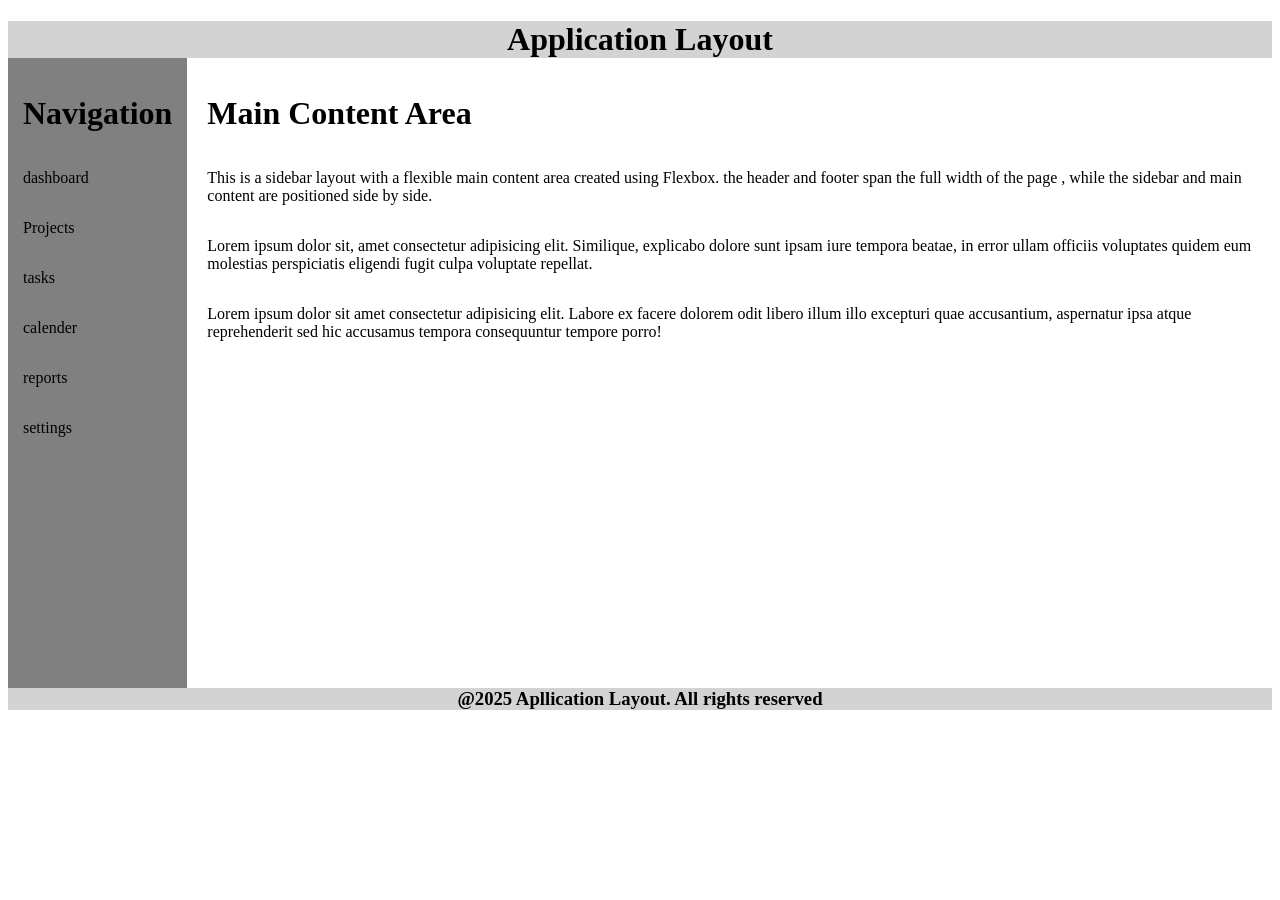
<file: Flexbox/medium-layout.html/index.html>
<!DOCTYPE html>
<html lang="en">
<head>
    <meta charset="UTF-8">
    <meta name="viewport" content="width=device-width, initial-scale=1.0">
    <title>Document</title>
    <link rel="stylesheet" href="style.css">
</head>
<body>
    <h1 class="title">Application Layout</h1>
    <div class="fridge">
        <div class="food">
            <h1>Navigation</h1>
        <p>dashboard</p>    
        <p>Projects</p>
        <p>tasks</p>
        <p>calender</p>
        <p>reports</p>
         <p>settings</p>   

        </div>
        <div class="water">
            <h1>Main Content Area</h1>
            <p>This is a sidebar layout with a flexible main  content  area  created using Flexbox. the header and footer  span  the full width of the page , while the sidebar and main content are positioned side by side.</p>
            <p>Lorem ipsum dolor sit, amet consectetur adipisicing elit. Similique, explicabo dolore sunt ipsam iure tempora beatae, in error ullam officiis voluptates quidem eum molestias perspiciatis eligendi fugit culpa voluptate repellat.</p>
            <p>Lorem ipsum dolor sit amet consectetur adipisicing elit. Labore ex facere dolorem odit libero illum illo excepturi quae accusantium, aspernatur ipsa atque reprehenderit sed hic accusamus tempora consequuntur tempore porro!</p>

        </div>
    </div>
    <h3 class="copyright">@2025 Apllication Layout. All rights reserved</h3>
</body>
</html>
</file>
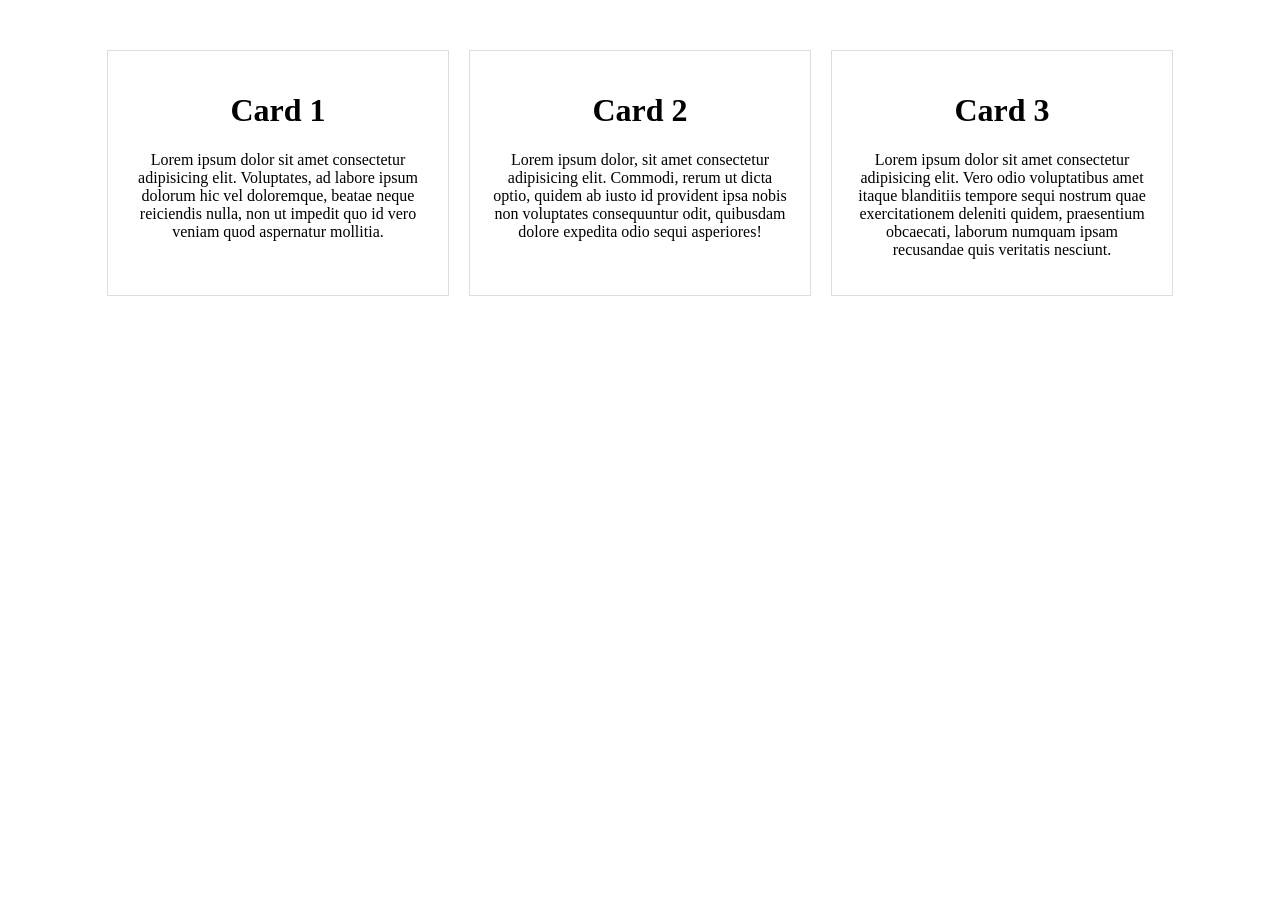
<file: Flexbox/easy-cards.html/easy-cards.html>
<!DOCTYPE html>
<html lang="en">
<head>
    <meta charset="UTF-8">
    <meta name="viewport" content="width=device-width, initial-scale=1.0">
    <title>Document</title>
    <link rel="stylesheet" href="flexbox.css">
</head>
<body>
    <div class="box">
        <div class="Joker">
            <h1>Card 1</h1>
            <p>Lorem ipsum dolor sit amet consectetur adipisicing elit. Voluptates, ad labore ipsum dolorum hic vel doloremque, beatae neque reiciendis nulla, non ut impedit quo id vero veniam quod aspernatur mollitia.</p>
        </div>


        <div class="Joker">
            <h1>Card 2</h1>
            <p>Lorem ipsum dolor, sit amet consectetur adipisicing elit. Commodi, rerum ut dicta optio, quidem ab iusto id provident ipsa nobis non voluptates consequuntur odit, quibusdam dolore expedita odio sequi asperiores!</p>
        </div>


        <div class="Joker">
            <h1>Card 3</h1>
            <p>Lorem ipsum dolor sit amet consectetur adipisicing elit. Vero odio voluptatibus amet itaque blanditiis tempore sequi nostrum quae exercitationem deleniti quidem, praesentium obcaecati, laborum numquam ipsam recusandae quis veritatis nesciunt.</p>

        </div>
    </div>
</body>
</html>
</file>
<file: Flexbox/medium-layout.html/style.css>
.title {
    background-color: lightgray;
    text-align: center;
    margin-bottom: 0;
}
.food{
    display: flex;
    flex-direction: column;
    width: 200px;
    background-color: gray;
    padding: 15px;
    height: 600px;
    
}
.water{
    display: flex;
    flex-direction: column;
    margin-top: 15px;
    margin-left: 20px;
}
.fridge{
    display: flex;
}
.copyright{
    text-align: center;
    background-color: lightgray;
    margin: 0  auto;
}
</file>
<file: Flexbox/easy-cards.html/flexbox.css>
.box{
    display: flex;
    justify-content: center;
    gap: 20px;
    margin-top: 50px;
    
}
.Joker{
    border: 1px solid #ddd;
    padding: 20px;
    text-align: center;
    width: 300px;

}
</file>
